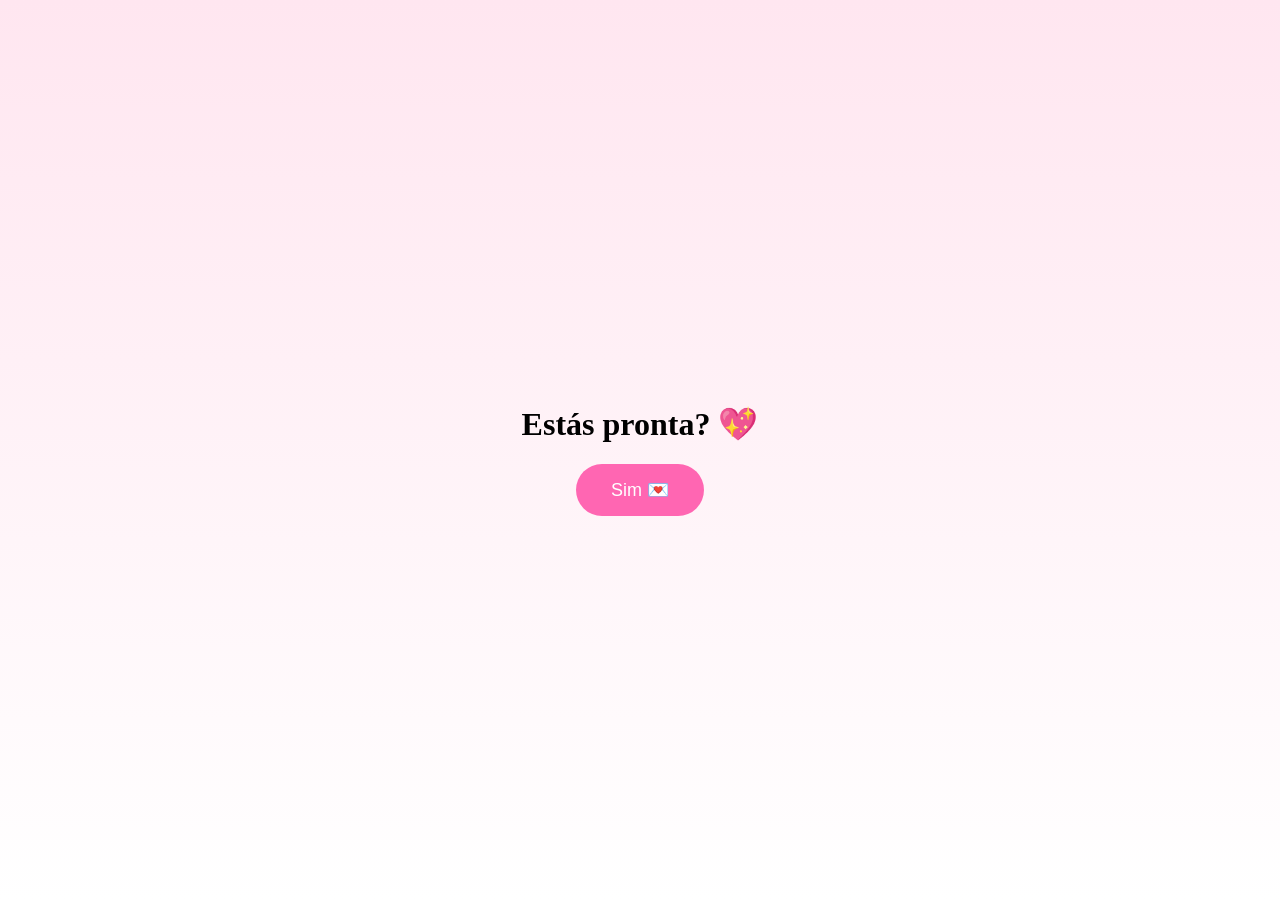
<file: index.html>
<!DOCTYPE html>
<html lang="pt">
<head>
  <meta charset="UTF-8">
  <title>Para Ti 💕</title>
  <link rel="stylesheet" href="style.css">
</head>
<body>

<!-- Tela inicial -->
<div id="tela-inicial" class="center">
  <h1>Estás pronta? 💖</h1>
  <button onclick="abrirCarta()">Sim 💌</button>
</div>

<!-- Carta escondida -->
<div id="carta" class="hidden">

  <div class="folha">

    <img src="foto-principal.jpeg" class="foto">

    <div class="texto">
      <h2>Meu Doce, meu mundo,</h2>

      <p>
Acho que precisavas de ouvir isto.  
Desde o dia em que te conheci, tudo mudou em mim.  
Nunca mais fui o mesmo… e, para ser sincero, nem quero voltar a ser.
      </p>

      <p>
Porque foi contigo que aprendi o que é sentir de verdade.  
Foi contigo que percebi o que é querer alguém ao meu lado todos os dias.
      </p>

      <p>
Mesmo não estando juntos agora, o que sinto não mudou.  
E se ainda houver um espaço para nós… eu gostava de o voltar a preencher contigo.
      </p>

      <p>
Queres voltar a ser minha?
      </p>

      <p>
Obrigado por existires.  
Obrigado por seres tu.  
Eu amo-te mais do que consigo explicar. 💖
      </p>

      <p class="assinatura">
        Com todo o meu amor.
      </p>
    </div>

    <!-- Botão dentro da carta -->
    <div class="botoes-carta">
      <button onclick="irMemorias()"> Continuar 💕</button>
    </div>

  </div>

  <audio id="musica" src="musica.mp3"></audio>

</div>

<script src="script.js"></script>
</body>
</html>
</file>
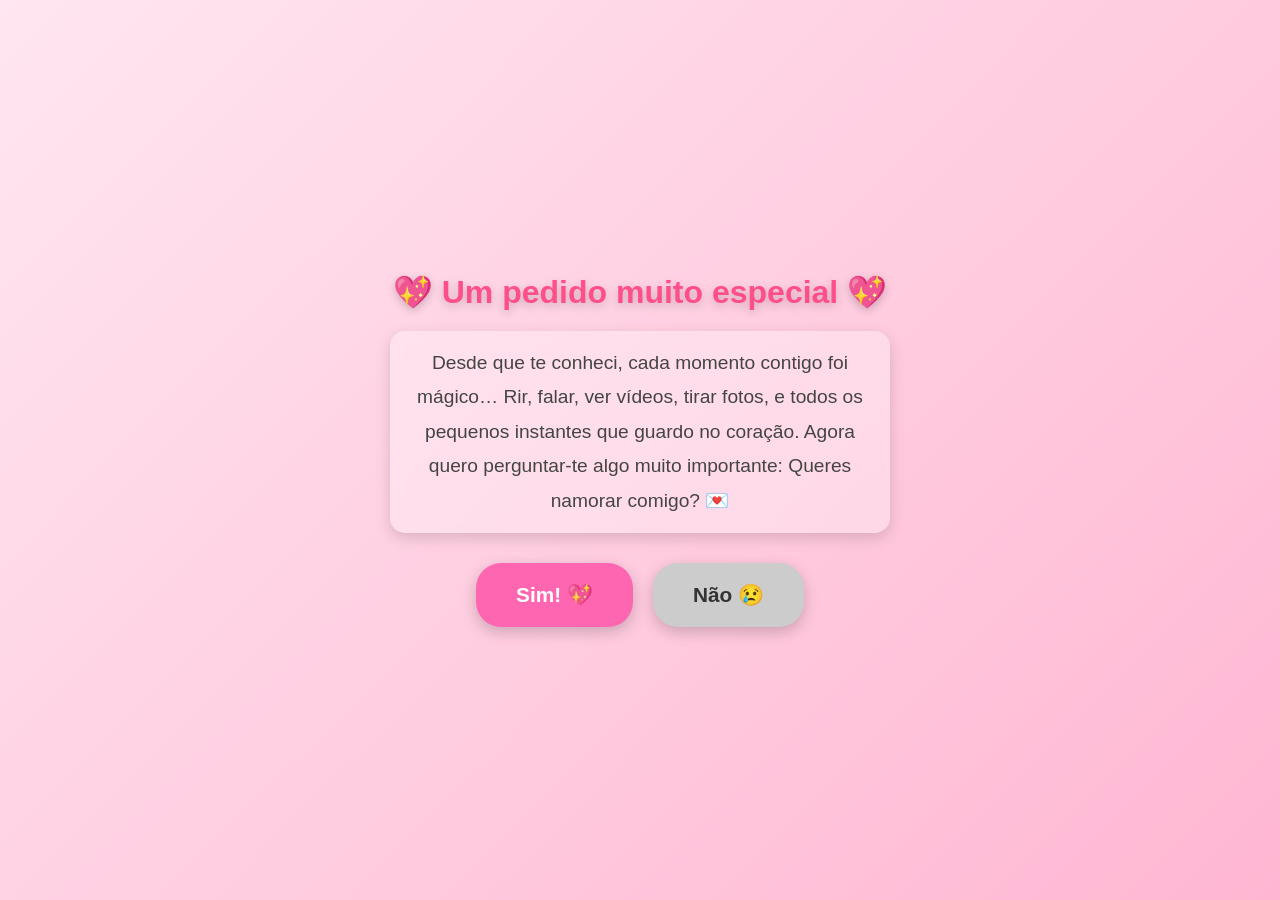
<file: fim.html>
<!DOCTYPE html>
<html lang="pt">
<head>
  <meta charset="UTF-8">
  <title>Pedido Especial 💖</title>
  <style>
    * { margin:0; padding:0; box-sizing:border-box; font-family: "Poppins", sans-serif; }
    body {
      display:flex;
      justify-content:center;
      align-items:center;
      flex-direction:column;
      min-height:100vh;
      background: linear-gradient(135deg, #ffe6f0, #ffb6d2);
      text-align:center;
      overflow-x:hidden;
    }

    audio { display:none; }

    h1 {
      font-size:2rem;
      color:#ff4f8b;
      margin-bottom:20px;
      text-shadow:0 3px 10px rgba(0,0,0,0.2);
    }

    p {
      font-size:1.2rem;
      color:#444;
      line-height:1.8;
      max-width:500px;
      margin-bottom:30px;
      background: rgba(255,255,255,0.3);
      padding: 15px 20px;
      border-radius: 15px;
      backdrop-filter: blur(6px);
      box-shadow:0 5px 15px rgba(0,0,0,0.15);
    }

    .buttons {
      display:flex;
      gap:20px;
      flex-wrap: wrap;
      justify-content:center;
    }

    .btn {
      padding:20px 40px;
      font-size:1.3rem;
      font-weight:700;
      border:none;
      border-radius:25px;
      cursor:pointer;
      transition:0.3s;
      color:white;
      background: #ff66b2;
      box-shadow:0 5px 15px rgba(0,0,0,0.2);
    }

    .btn:hover {
      transform: scale(1.05);
      background: #ff4f8b;
    }

    #noBtn { background:#ccc; color:#333; }
    #noBtn:hover { background:#999; }

  </style>
</head>
<body>

<audio src="musica-pedido.mp3" autoplay loop></audio>

<h1>💖 Um pedido muito especial 💖</h1>

<p>
Desde que te conheci, cada momento contigo foi mágico…  
Rir, falar, ver vídeos, tirar fotos, e todos os pequenos instantes que guardo no coração.  
Agora quero perguntar-te algo muito importante:  
Queres namorar comigo? 💌
</p>

<div class="buttons">
  <button class="btn" id="yesBtn">Sim! 💖</button>
  <button class="btn" id="noBtn">Não 😢</button>
</div>

<script>
  const yesBtn = document.getElementById("yesBtn");
  const noBtn = document.getElementById("noBtn");

  yesBtn.onclick = () => {
    alert("💖 Yay! Mal posso esperar por nós dois! 💖");
  }

  noBtn.onclick = () => {
    alert("😢 Tudo bem… ainda és muito especial para mim!");
  }
</script>

</body>
</html>
</file>
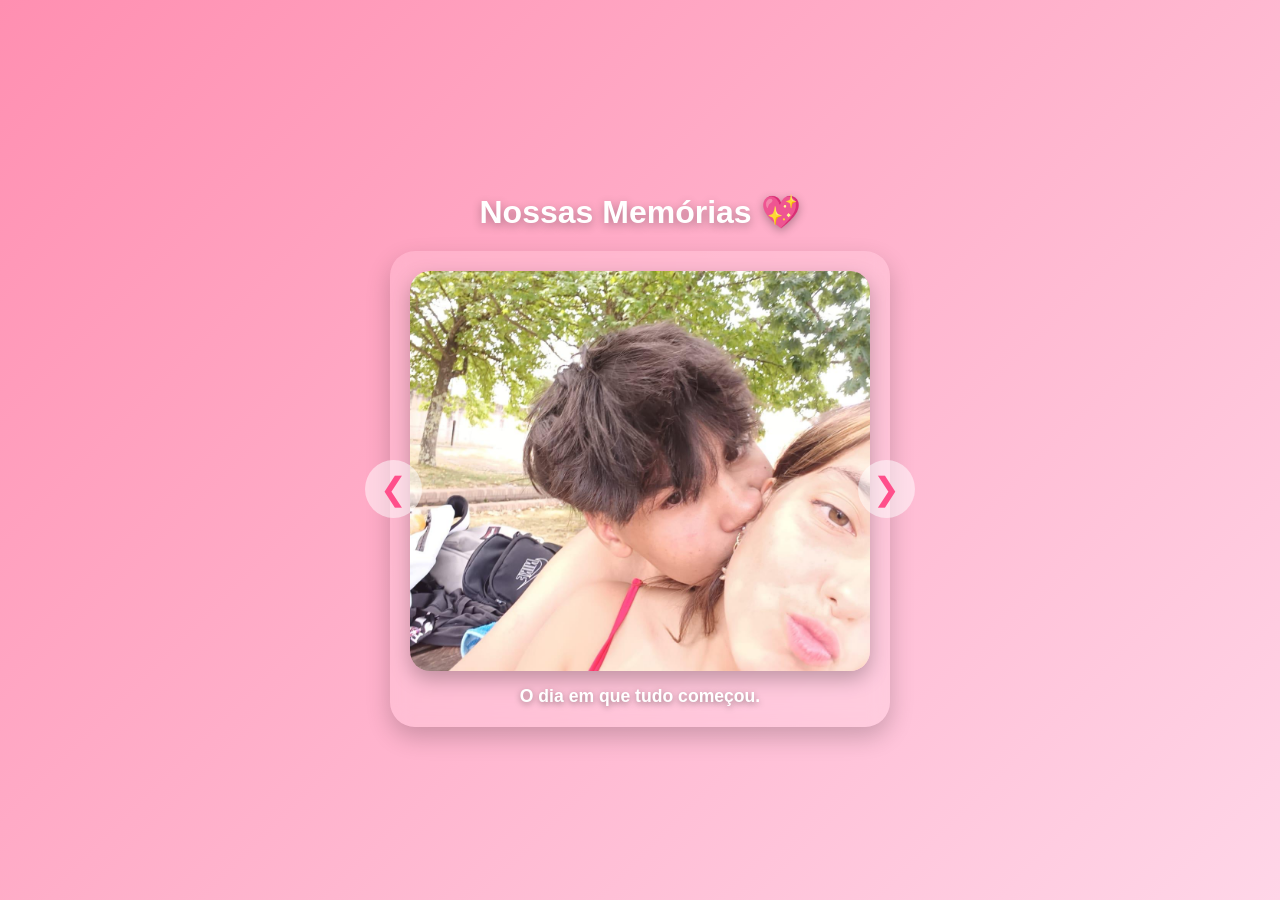
<file: memorias.html>
<!DOCTYPE html>
<html lang="pt">
<head>
  <meta charset="UTF-8">
  <title>Nossas Memórias 💖</title>
  <style>
    * { margin:0; padding:0; box-sizing:border-box; font-family: "Poppins", sans-serif; }
    body {
      background: linear-gradient(135deg, #ff8fb1, #ffd6e8);
      display:flex;
      justify-content:center;
      align-items:center;
      flex-direction:column;
      min-height:100vh;
      overflow-x:hidden;
    }
    audio { display:none; }

    header {
      font-size:2rem;
      font-weight:700;
      color:white;
      text-shadow: 0 3px 10px rgba(0,0,0,0.3);
      text-align:center;
      margin: 20px 0;
    }

    .slideshow {
      position:relative;
      width:90%;
      max-width:500px;
      text-align:center;
      background: rgba(255,255,255,0.15);
      backdrop-filter: blur(10px);
      border-radius: 25px;
      padding: 20px;
      box-shadow:0 10px 25px rgba(0,0,0,0.2);
    }

    .slide {
      display:none;
      flex-direction:column;
      align-items:center;
    }

    .slide.active {
      display:flex;
      flex-direction:column;
      animation: fade 0.5s ease;
    }

    .slide img {
      width:100%;
      max-height: 400px;
      object-fit: cover;
      border-radius:20px;
      box-shadow:0 8px 20px rgba(0,0,0,0.25);
    }

    .slide p {
      margin-top:15px;
      font-size:1.1rem;
      font-weight:600;
      color:white;
      text-shadow:0 2px 6px rgba(0,0,0,0.4);
    }

    @keyframes fade { from {opacity:0;} to{opacity:1;} }

    .nav-btn {
      position:absolute;
      top:50%;
      transform:translateY(-50%);
      background: rgba(255,255,255,0.5);
      border:none;
      color:#ff4f8b;
      font-size:2rem;
      padding:10px 15px;
      border-radius:50%;
      cursor:pointer;
      transition:0.3s;
    }

    .nav-btn:hover { background: rgba(255,255,255,0.8); }

    #prev { left:-25px; }
    #next { right:-25px; }

    #continuar {
      display:none;
      margin: 25px auto;
      padding:15px 30px;
      background:white;
      color:#ff4f8b;
      font-weight:700;
      font-size:1.3rem;
      border-radius:15px;
      text-decoration:none;
      box-shadow:0 5px 15px rgba(0,0,0,0.2);
      transition:0.3s;
    }

    #continuar:hover { transform: scale(1.05); }

    @media(max-width:500px){
      .slide img { max-height: 300px; }
      .nav-btn { font-size:1.8rem; padding:8px 12px; }
    }

  </style>
</head>

<body>

<audio src="music1.mp3" autoplay loop></audio>

<header>Nossas Memórias 💖</header>

<div class="slideshow">
  <div class="slide active"><img src="1.jpeg"><p>O dia em que tudo começou.</p></div>
  <div class="slide"><img src="2.jpeg"><p>O teu sorriso mudou tudo.</p></div>
  <div class="slide"><img src="3.jpeg"><p>Um dos dias mais felizes.</p></div>
  <div class="slide"><img src="12.jpeg"><p>As nossas línguas de fora 😂</p></div>
  <div class="slide"><img src="18.jpeg"><p>As calls infinitas.</p></div>
  <div class="slide"><img src="21.jpeg"><p>A mais gata de todas.</p></div>
  <div class="slide"><img src="24.jpeg"><p>A recaída na central 😂</p></div>
  <div class="slide"><img src="30.jpeg"><p>Uma fofinha nossa 💖</p></div>
  <div class="slide"><img src="44.jpeg"><p>Os mais gatos da Guarda 💖</p></div>
  <div class="slide"><img src="60.jpeg"><p>Mais um dia perfeito.</p></div>
  <div class="slide"><img src="65.jpeg"><p>A minha dona 😤😂</p></div>
  <div class="slide"><img src="100.jpeg"><p>És linda demais.</p></div>
  <div class="slide"><img src="101.jpeg"><p>Uma das primeiras calls.</p></div>
  <div class="slide"><img src="102.jpeg"><p>O primeiro dia juntos.</p></div>

  <button class="nav-btn" id="prev">❮</button>
  <button class="nav-btn" id="next">❯</button>
</div>

<a id="continuar" href="fim.html">Continuar 💖</a>

<script>
  const slides = document.querySelectorAll(".slide");
  const prevBtn = document.getElementById("prev");
  const nextBtn = document.getElementById("next");
  const continuar = document.getElementById("continuar");
  let current = 0;

  function showSlide(index){
    slides.forEach(s => s.classList.remove("active"));
    slides[index].classList.add("active");

    // Mostrar botão continuar na última foto
    if(index === slides.length-1){
      continuar.style.display = "block";
    } else {
      continuar.style.display = "none";
    }
  }

  prevBtn.onclick = () => {
    current = (current -1 + slides.length) % slides.length;
    showSlide(current);
  }

  nextBtn.onclick = () => {
    current = (current +1) % slides.length;
    showSlide(current);
  }
</script>

</body>
</html>
</file>
<file: style.css>
body {
  margin: 0;
  font-family: Georgia, serif;
  background: linear-gradient(to bottom, #ffe6f0, #fff);
}

.center {
  height: 100vh;
  display: flex;
  justify-content: center;
  align-items: center;
  flex-direction: column;
  text-align: center;
}

button {
  padding: 15px 35px;
  border: none;
  background: #ff66b2;
  color: white;
  font-size: 18px;
  border-radius: 30px;
  cursor: pointer;
  transition: 0.3s;
}

button:hover {
  transform: scale(1.08);
}

.hidden {
  display: none;
}

.folha {
  max-width: 700px;
  margin: 50px auto;
  background: white;
  padding: 40px;
  border-radius: 15px;
  box-shadow: 0 15px 40px rgba(0,0,0,0.15);
  animation: aparecer 1.5s ease forwards;
  position: relative;
}

.foto {
  width: 200px;
  border-radius: 15px;
  display: block;
  margin: 0 auto 20px auto;
}

.texto {
  color: #444;
  line-height: 1.8;
}

.assinatura {
  margin-top: 30px;
  font-style: italic;
  text-align: right;
}

.botoes-carta {
  text-align: right;
  margin-top: 20px;
}

@keyframes aparecer {
  from { opacity: 0; transform: translateY(40px); }
  to { opacity: 1; transform: translateY(0); }
}
</file>
